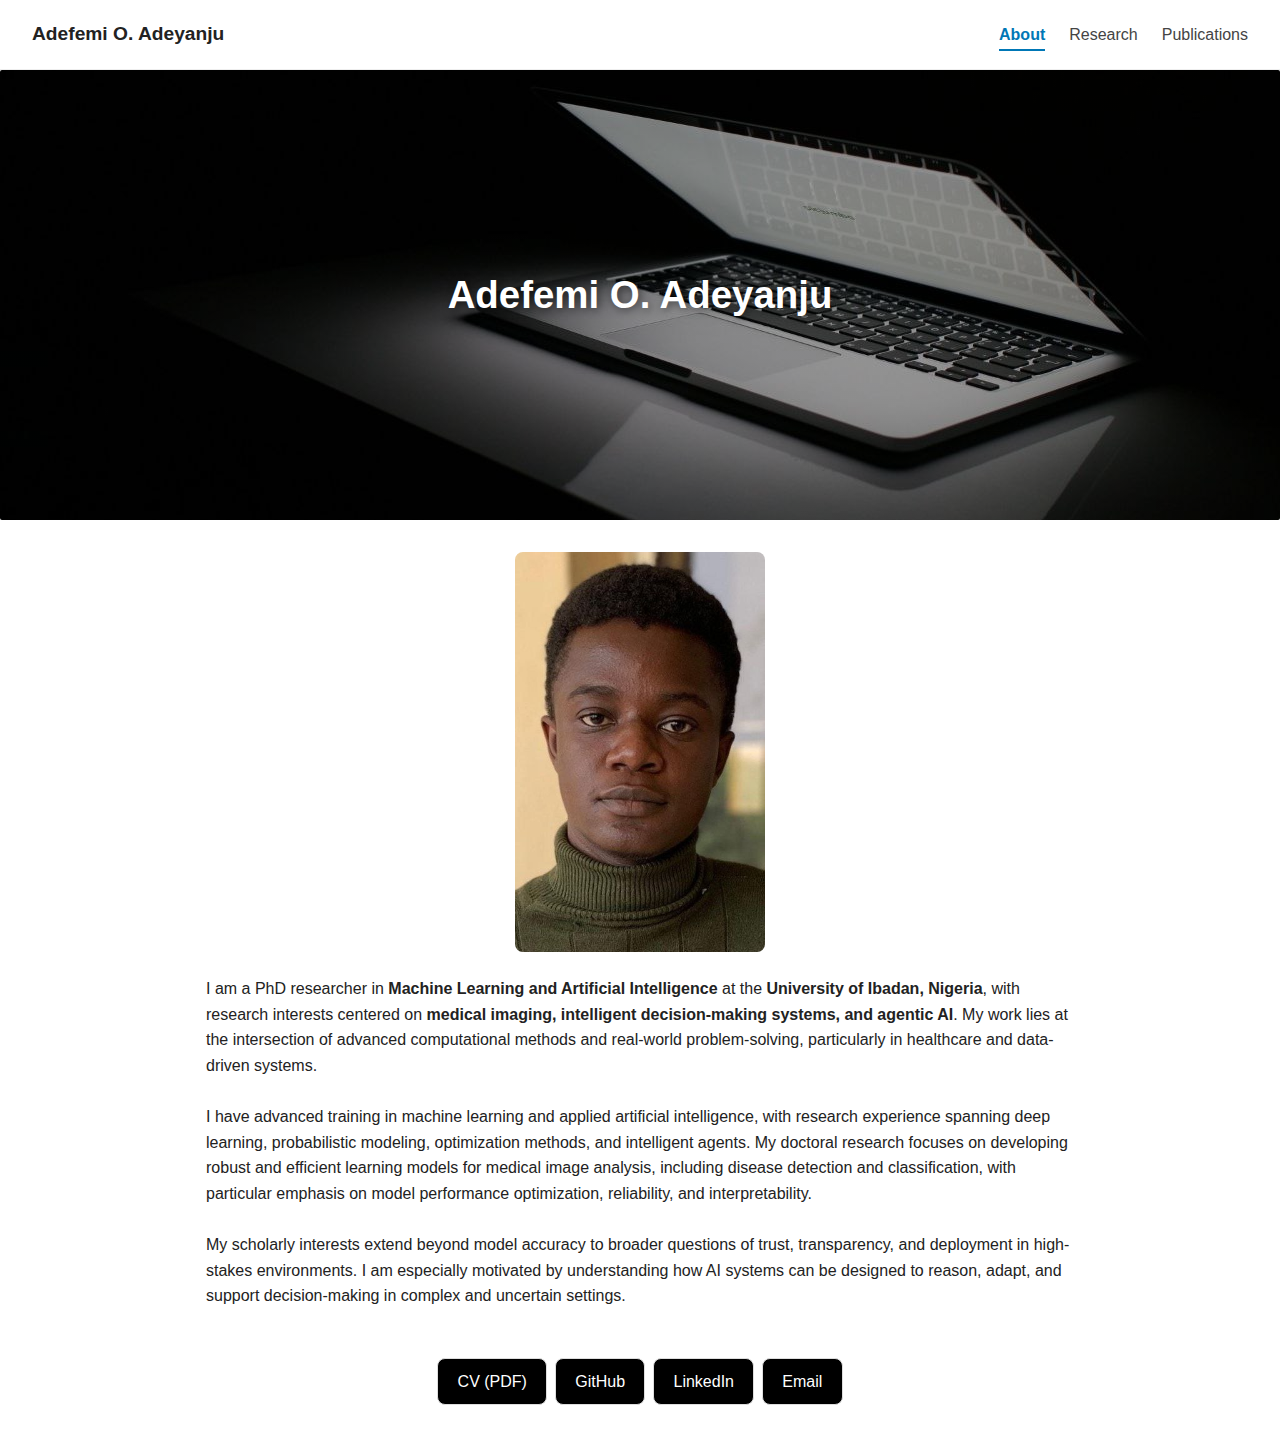
<file: index.html>
<!DOCTYPE html>
<html lang="en">
<head>
  <meta charset="UTF-8">
  <meta name="viewport" content="width=device-width, initial-scale=1.0">
  <title>Adefemi O. Adeyanju | Home</title>
  <link rel="stylesheet" href="assets/css/style.css">
</head>
<body>

<!-- HEADER / NAVIGATION -->
<header class="site-header">
  <div class="header-left">
    <a href="index.html" class="site-name">Adefemi O. Adeyanju</a>
   <!-- Hamburger button for mobile -->
    <button class="hamburger" id="hamburger-btn">
      &#9776;
    </button>
</div>
    <nav class="header-nav" id="nav-links">
    <a href="index.html">About</a>
    <a href="research.html">Research</a>
    <a href="publications.html">Publications</a>
  </nav>
</header>

<!-- HEADER IMAGE WITH OVERLAY -->
<div class="section-header-wrapper">
  <div class="section-header-overlay"></div>
  <img src="assets/img/about-header.jpg" class="section-header-img" alt="About Header">
  <div class="section-header-text">
    <h1>Adefemi O. Adeyanju</h1>
  </div>
</div>

<!-- PROFILE SECTION -->
<div class="container profile">
  <img src="assets/img/profile.jpg" alt="Adefemi O. Adeyanju">
    <p>
    I am a PhD researcher in <strong>Machine Learning and Artificial Intelligence</strong>
    at the <strong>University of Ibadan, Nigeria</strong>, with research interests centered
    on <strong>medical imaging, intelligent decision-making systems, and agentic AI</strong>.
    My work lies at the intersection of advanced computational methods and real-world
    problem-solving, particularly in healthcare and data-driven systems.
  </p>

</br>

  <p>
    I have advanced training in machine learning and applied artificial intelligence, with
    research experience spanning deep learning, probabilistic modeling, optimization methods,
    and intelligent agents. My doctoral research focuses on developing robust and efficient
    learning models for medical image analysis, including disease detection and classification,
    with particular emphasis on model performance optimization, reliability, and interpretability.
  </p>

</br>

  <p>
    My scholarly interests extend beyond model accuracy to broader questions of trust,
    transparency, and deployment in high-stakes environments. I am especially motivated by
    understanding how AI systems can be designed to reason, adapt, and support decision-making
    in complex and uncertain settings.
  </p>

</br>

  <div class="social-links">
    <a href="assets/pdf/Resume.pdf" class="social-box" target="_blank">CV (PDF)</a>
    <a href="https://github.com/adefemiadeh" class="social-box" target="_blank">GitHub</a>
    <a href="https://linkedin.com/in/adefemiadeyanju" class="social-box" target="_blank">LinkedIn</a>
    <a href="mailto:adefemiadeyanju101@hotmail.com" class="social-box" target="_blank">Email</a>
  </div>
</div>



<script src="assets/js/nav-active.js"></script>
</body>
</html>
</file>
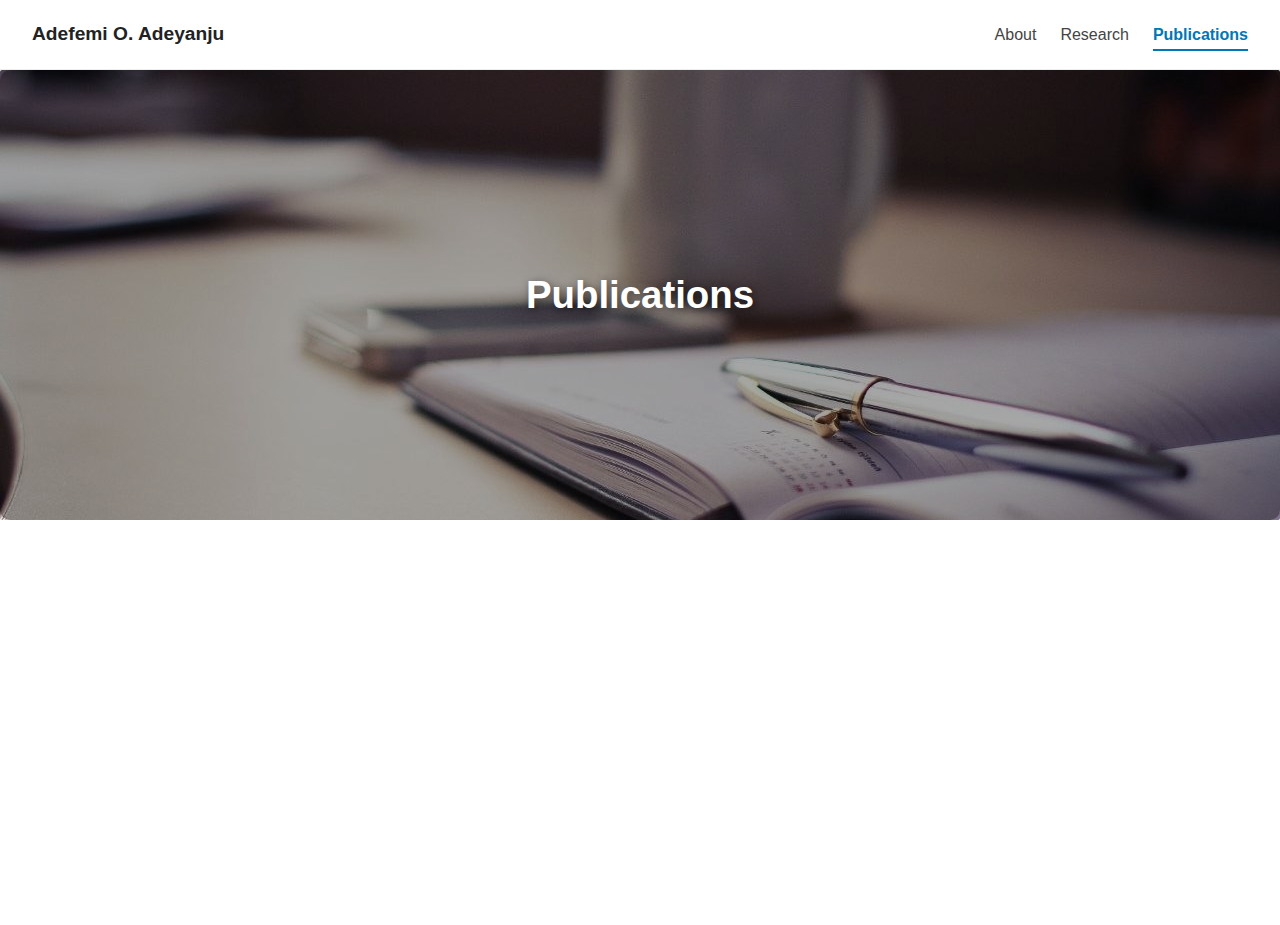
<file: publications.html>
<!DOCTYPE html>
<html lang="en">
<head>
  <meta charset="UTF-8">
  <meta name="viewport" content="width=device-width, initial-scale=1.0">
  <title>Adefemi O. Adeyanju | Publications</title>
  <link rel="stylesheet" href="assets/css/style.css">
</head>
<body>

<!-- HEADER / NAVIGATION -->
<header class="site-header">
  <div class="header-left">
    <a href="index.html" class="site-name">Adefemi O. Adeyanju</a>
  </div>
  <nav class="header-nav">
    <a href="index.html">About</a>
    <a href="research.html">Research</a>
    <a href="publications.html">Publications</a>
  </nav>
</header>

<!-- HEADER IMAGE -->
<div class="section-header-wrapper">
  <div class="section-header-overlay"></div>
  <img src="assets/img/publications-header.jpg" class="section-header-img" alt="Publications Header">
  <div class="section-header-text">
    <h1>Publications</h1>
  </div>
</div>

<!-- SELECTED PUBLICATIONS -->
<div class="container selected-publications fade-in">
  <h2>Selected Publications</h2>

  <div class="pub-item">
    <strong>Optimizing Hyperparameters for Lung Cancer Detection Using Bayesian Optimization</strong><br>
    <em>Pending</em>, 2026
  </div>

  <div class="pub-item">
    <strong>Explainable Deep Learning for Medical Image Classification</strong><br>
    <em>Pending</em>, 2026
  </div>

  <div class="pub-item">
    <strong>Agentic AI Systems for Adaptive Learning Environments</strong><br>
    <em>Educational Technology Research & Development</em>, 2026
  </div>
</div>

<script src="assets/js/nav-active.js"></script>
</body>
</html>
</file>
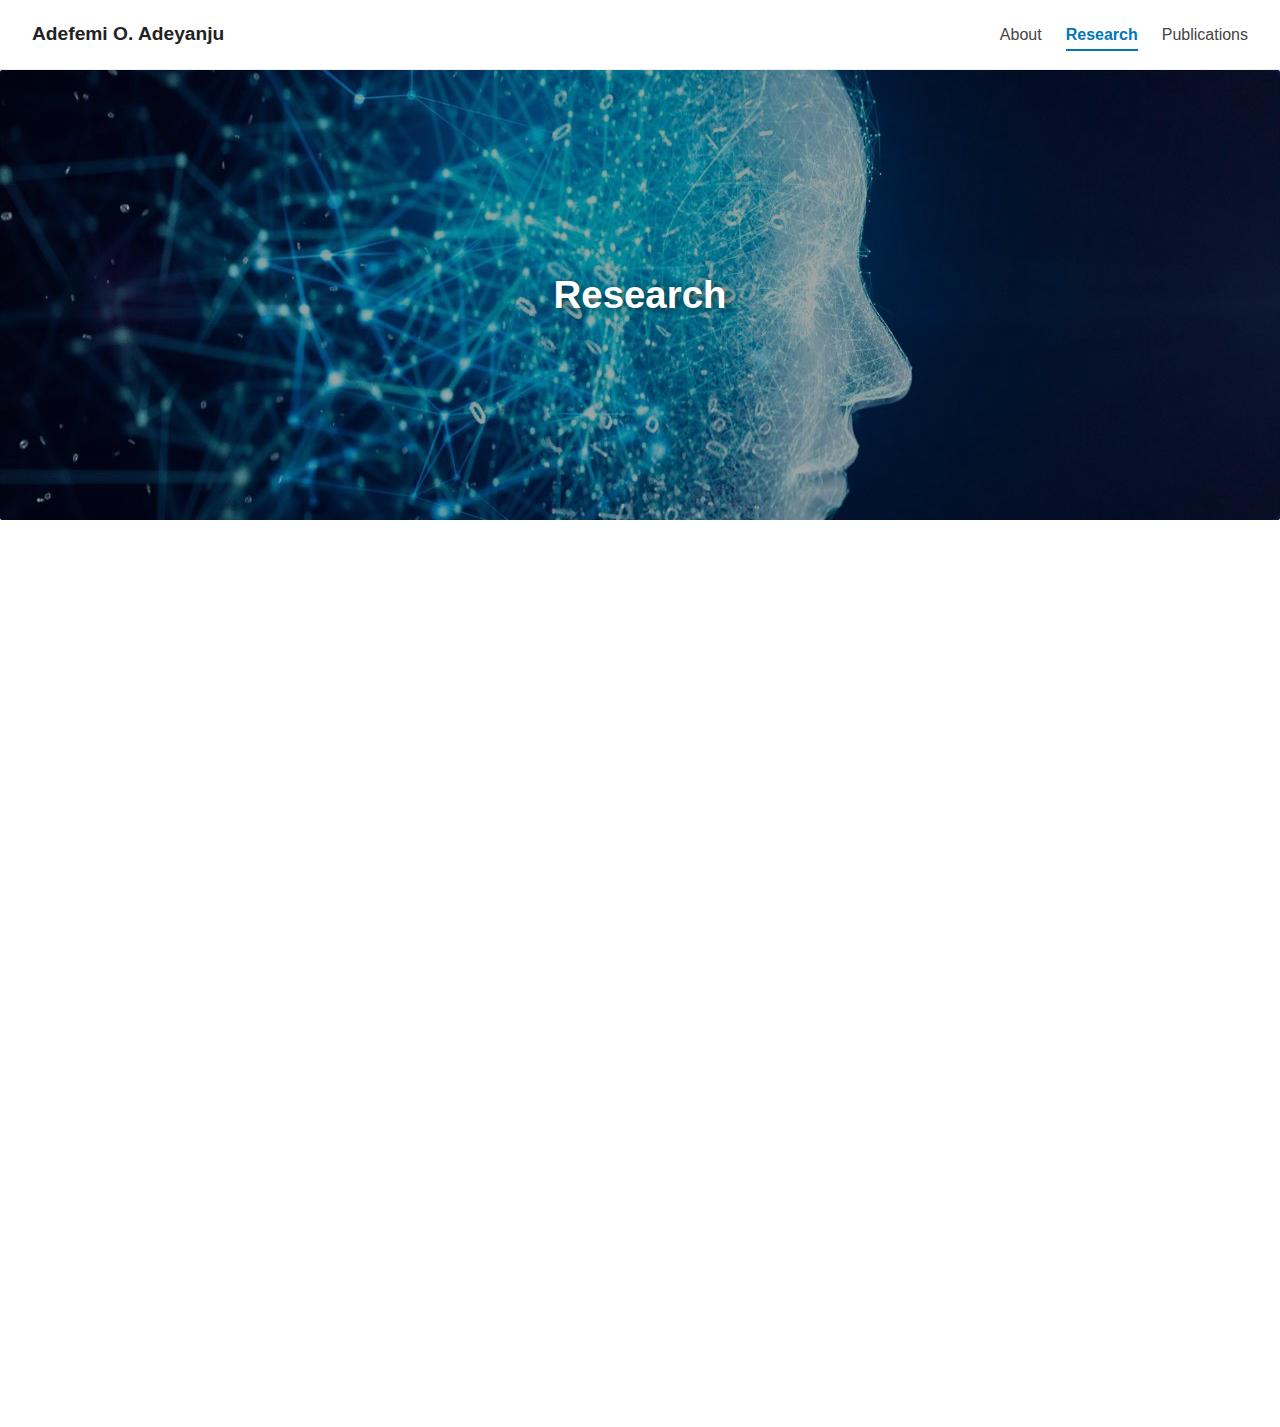
<file: research.html>
<!DOCTYPE html>
<html lang="en">
<head>
  <meta charset="UTF-8">
  <meta name="viewport" content="width=device-width, initial-scale=1.0">
  <title>Adefemi O. Adeyanju | Research</title>
  <link rel="stylesheet" href="assets/css/style.css">
</head>
<body>

<!-- HEADER / NAVIGATION -->
<header class="site-header">
  <div class="header-left">
    <a href="index.html" class="site-name">Adefemi O. Adeyanju</a>
      <!-- Hamburger button for mobile -->
    <button class="hamburger" id="hamburger-btn">
      &#9776;
    </button>
</div>
  <nav class="header-nav" id="nav-links">
    <a href="index.html">About</a>
    <a href="research.html">Research</a>
    <a href="publications.html">Publications</a>
  </nav>
</header>

<!-- HEADER IMAGE -->
<div class="section-header-wrapper">
  <div class="section-header-overlay"></div>
  <img src="assets/img/research-header.jpg" class="section-header-img" alt="Research Header">
  <div class="section-header-text">
    <h1>Research</h1>
  </div>
</div>

<!-- RESEARCH SUMMARY -->
<div class="container research-summary fade-in">
  <h2>Research Interests</h2>
  <p>
    My research focuses on <strong>Machine Learning</strong>, <strong>Large Language Models</strong>, <strong>Medical Imaging</strong>, and <strong>Agentic AI</strong>. 
    I design adaptive and intelligent systems for real-world applications in healthcare and education.
  </p>
  <ul class="research-tags">
    <li>Machine Learning</li>
    <li>Medical Image Analysis</li>
    <li>Large Language Models</li>
    <li>Agentic AI Systems</li>
  </ul>
</div>



<!-- RESEARCH SECTIONS -->
<div class="container research-section fade-in">

  <div class="subheading">
    <img src="assets/img/medical-icon.jpg" class="icon" alt="Medical Imaging Icon">
    <h2>Medical Imaging</h2>
  </div>
  <p>
    Medical imaging is a central application domain of my research, where I investigate deep
      learning models for disease detection, classification, and clinical decision support. My
      work emphasizes data-efficient learning and rigorous model evaluation, addressing challenges
      such as limited data availability, class imbalance, and domain variability.
  </p>

</br>

  <p>
      A core component of this research involves hyperparameter optimization and model selection,
      particularly through Bayesian optimization and related probabilistic techniques. These
      methods enable systematic performance improvements while managing computational cost, which
      is critical in large-scale medical imaging experiments.
    </p>

</br>

    <p>
      In parallel, I explore explainable AI techniques to improve model transparency and trust.
      By integrating interpretability and uncertainty-aware modeling, my research aims to bridge
      the gap between high-performing AI systems and their practical adoption in clinical workflows
    </p>

  <div class="subheading">
    <img src="assets/img/education-icon.jpg" class="icon" alt="Agentic AI Icon">
    <h2>Agentic AI Systems</h2>
  </div>
  <p>
    My second major research direction focuses on agentic AI, where artificial intelligence
    systems are designed to act autonomously, reason over goals, and adapt to dynamic
    environments. This work moves beyond static prediction models toward AI systems capable
    of long-term planning, interaction, and continuous learning.
  </p>

</br>

  <p>
    I investigate how machine learning models, large language models, and optimization
    techniques can be integrated to build intelligent agents that support decision-making
    under uncertainty. Particular emphasis is placed on agentic systems in structured and
    high-stakes domains such as healthcare, scientific research, and complex system management.
  </p>

</br>

  <p>
    Through this research, I aim to contribute frameworks for intelligent agents that combine
    data-driven learning with goal-directed reasoning, supporting scalable, transparent, and
    human-aligned AI systems.

</div>


<script src="assets/js/nav-active.js"></script>
</body>
</html>
</file>
<file: assets/css/style.css>
/* -------------------- General Reset -------------------- */
* {
  margin: 0;
  padding: 0;
  box-sizing: border-box;
}

html, body {
  font-family: 'Helvetica Neue', Arial, sans-serif;
  line-height: 1.6;
  background: #fff;
  color: #222;
  overflow-x: hidden;
  max-width: 100%;
}

/* -------------------- Container -------------------- */
.container {
  max-width: 900px;
  margin: 0 auto;
  padding: 3;
}

/* -------------------- Site Header -------------------- */
.site-header {
  position: relative;
  display: flex;
  justify-content: space-between;
  align-items: center;
  padding: 1.2rem 2rem;
  border-bottom: 1px solid #eee;
}

.site-name {
  font-size: 1.2rem;
  font-weight: 600;
  text-decoration: none;
  color: #222;
}

/* Hamburger button hidden on desktop */
.hamburger {
  display: none;
  font-size: 1.8rem;
  background: none;
  border: none;
  cursor: pointer;
  color: #4f46e5;
}

/* Mobile styles */
@media (max-width: 768px) {
  .hamburger {
    display: block;
    position: absolute;
    top: 1.2rem;
    right: 1.5rem;
    z-index: 101;
  }

  #nav-links {
    display: none;
    flex-direction: column;
    width: 100%;
    background-color: #fff;
    position: absolute;
    top: 60px; /* below header */
    left: 0;
    padding: 1rem 5%;
    box-shadow: 0 2px 6px rgba(0,0,0,0.1);
    z-index: 99;
  }

  #nav-links a {
    margin-bottom: 1rem;
  }

  #nav-links.show {
    display: flex;
  }

.header-nav {
    display: none;
    position: absolute;
    top: 65px;
    right: 1.5rem;
    flex-direction: column;
    background: #fff;
    padding: 1.2rem 1.5rem;
    border-radius: 12px;
    box-shadow: 0 10px 25px rgba(0,0,0,0.08);
    z-index: 100;
  }

.header-nav.show{
    display: flex;
}
}

@media (hover:none) and (pointer:coarse) {
    .harmburger{
        display: block;
    }

    .header-nav{
        display: none;
    }
    
}

/* Hamburger menu animation */
@keyframes slideFadeIn {
  0% {
    opacity: 0;
    transform: translateY(-10px);
  }
  100% {
    opacity: 1;
    transform: translateY(0);
  }
}

#nav-links.show {
  display: flex;
  animation: slideFadeIn 0.3s ease forwards;
}
.header-nav {
  display: flex;
  gap: 1.5rem;
}

.header-nav a {
  text-decoration: none;
  color: #444;
  font-size: medium;
  font-weight: 500;
  position: relative;
  transition: color 0.2s ease;
}

.header-nav a:hover {
  color: #0077b6;
}

.header-nav a.active {
  color: #0077b6;
  font-weight: 600;
}

.header-nav a::after {
  content: "";
  position: absolute;
  left: 0;
  bottom: -4px;
  width: 0%;
  height: 2px;
  background: #0077b6;
  transition: width 0.2s ease;
}

.header-nav a:hover::after,
.header-nav a.active::after {
  width: 100%;
}

/* -------------------- Profile Section -------------------- */
.profile {
  display: flex;
  flex-direction: column;
  align-items: center;
  text-align: left;
  margin-bottom: 3rem;
  padding: 0 1rem ;
}

.profile img {
  width: 250px;
  height: 400px;
  object-fit: cover;
  border-radius: 8px;
  filter: grayscale(none);
  margin-bottom: 1.5rem;
  transition: transform 0.2s ease, filter 0.2s ease;
}

.profile img:hover {
  transform: scale(1.05);
  filter: grayscale(0%);
}

/* -------------------- Social Links / CV -------------------- */
.social-links {
  display: flex;
  flex-wrap: wrap;
  gap: 0.5rem;
  margin-top: 1.5rem;
  justify-content: center;
}

.social-box {
  padding: 0.6rem 1.2rem;
  border: 1px solid #ddd;
  border-radius: 8px;
  text-decoration: none;
  color: #fff;
  font-weight: 500;
  transition: all 0.2s ease;
  background: #000;
}

.social-box:hover {
  background: #f5f7fa;
  border-color: #0077b6;
  color: #0077b6;
  transform: translateY(-2px);
}

/* -------------------- Section Header Images -------------------- */
.section-header-wrapper {
  position: relative;
  width: 100%;
  height: 450px;
  margin-bottom: 2rem;
  border-radius: 2px;
  overflow: hidden;
}

.section-header-overlay {
  position: absolute;
  inset: 0;
  background: linear-gradient(
    to bottom,
    rgba(0,0,0,0.35)
  );
  border-radius: 10px;
  z-index: 1;
}

.section-header-img {
  width: 100%;
  height: 100%;
  object-fit: cover;
  display: block;
  position: relative;
  z-index: 0;
}

.section-header-text {
  position: absolute;
  top: 50%;
  left: 50%;
  transform: translate(-50%, -50%);
  z-index: 2;
  text-align: center;
}

.section-header-text h1 {
  color: white;
  font-size: 2.4rem;
  font-weight: bold;
  text-shadow: 2px 2px 8px rgba(0,0,0,0.5);
  margin: 0;
}

/* -------------------- Research Section -------------------- */
.research-section {
  margin-top: 2rem;
  line-height: 1.6;
  padding: 0 1rem;
}

.subheading {
  display: flex;
  align-items: center;
  margin-top: 2rem;
  transition: transform 0.2s ease;
}

.subheading:hover {
  transform: translateX(5px);
}

.subheading h2 {
  margin-left: 0.8rem;
  font-size: 1.6rem;
  color: #222;
  transition: color 0.2s ease;
}

.subheading:hover h2 {
  color: #0077b6;
}

.subheading .icon {
  width: 40px;
  height: 40px;
  filter: grayscale(80%);
  transition: transform 0.2s ease, filter 0.2s ease;
}

.subheading:hover .icon {
  transform: scale(1.1);
  filter: grayscale(0%);
}

.fade-in {
  opacity: 0;
  transform: translateY(20px);
  animation: fadeInUp 0.8s forwards;
  animation-delay: 0.2s;
}

@keyframes fadeInUp {
  to {
    opacity: 1;
    transform: translateY(0);
  }
}

.research-section ul {
  list-style: none;
  padding-left: 0;
  margin-top: 1rem;
}

.research-section li {
  position: relative;
  padding-left: 1.5rem;
  margin-bottom: 0.8rem;
  border-radius: 8px;
}

.research-section li::before {
  content: "•";
  position: absolute;
  left: 0;
  color: #0077b6;
  font-size: 1.2rem;
  line-height: 1.2rem;
}

.research-section li:hover {
  background: #f5f7fa;
  transform: translateX(3px);
}

.research-section img {
  max-width: 100%;
  height: auto;
  margin-top: 1rem;
  border-radius: 10px;
  box-shadow: 0 2px 8px rgba(0,0,0,0.1);
  transition: transform 0.2s ease;
}

.research-section img:hover {
  transform: scale(1.02);
}

/* -------------------- Selected Publications -------------------- */
.selected-publications h2 {
  font-size: 1.8rem;
  margin-bottom: 1rem;
}

.pub-item {
  margin-top: 1.5rem;
  padding: 0.85rem 1rem;
  border-radius: 10px;
  transition: background 0.2s ease, transform 0.2s ease;
}

.pub-item:hover {
  background: #f5f7fa;
  transform: translateY(-2px);
}

/* -------------------- Section Divider -------------------- */
.section-divider {
    max-width: 900px;
    width: 100%;
    height: 1px;
    border: none;
    border-top: 1px solid #eee;
    margin: 2.5;
}

/* -------------------- Research Summary Tags -------------------- */
.research-tags {
  display: flex;
  flex-wrap: wrap;
  gap: 0.6rem;
  margin-top: 1rem;
  list-style: none;
  padding: 0;
}

.research-tags li {
  padding: 0.35rem 0.8rem;
  border-radius: 20px;
  background: #f5f7fa;
  font-size: 0.9rem;
  color: #333;
  border: 1px solid #e3e6ea;
}

/* -------------------- Responsive -------------------- */
@media screen and (max-width: 768px) {
    .container,
    .profile,
    .research-section{
        padding-left: 1rem;
        padding-right: 1rem;
    }
  .section-header-text h1 {
    font-size: 1.8rem;
  }

  .section-header-wrapper {
    height: 200px;
    width: 100%;
  }
  .subheading h2 {
    font-size: 1.4rem;
  }
}
</file>
